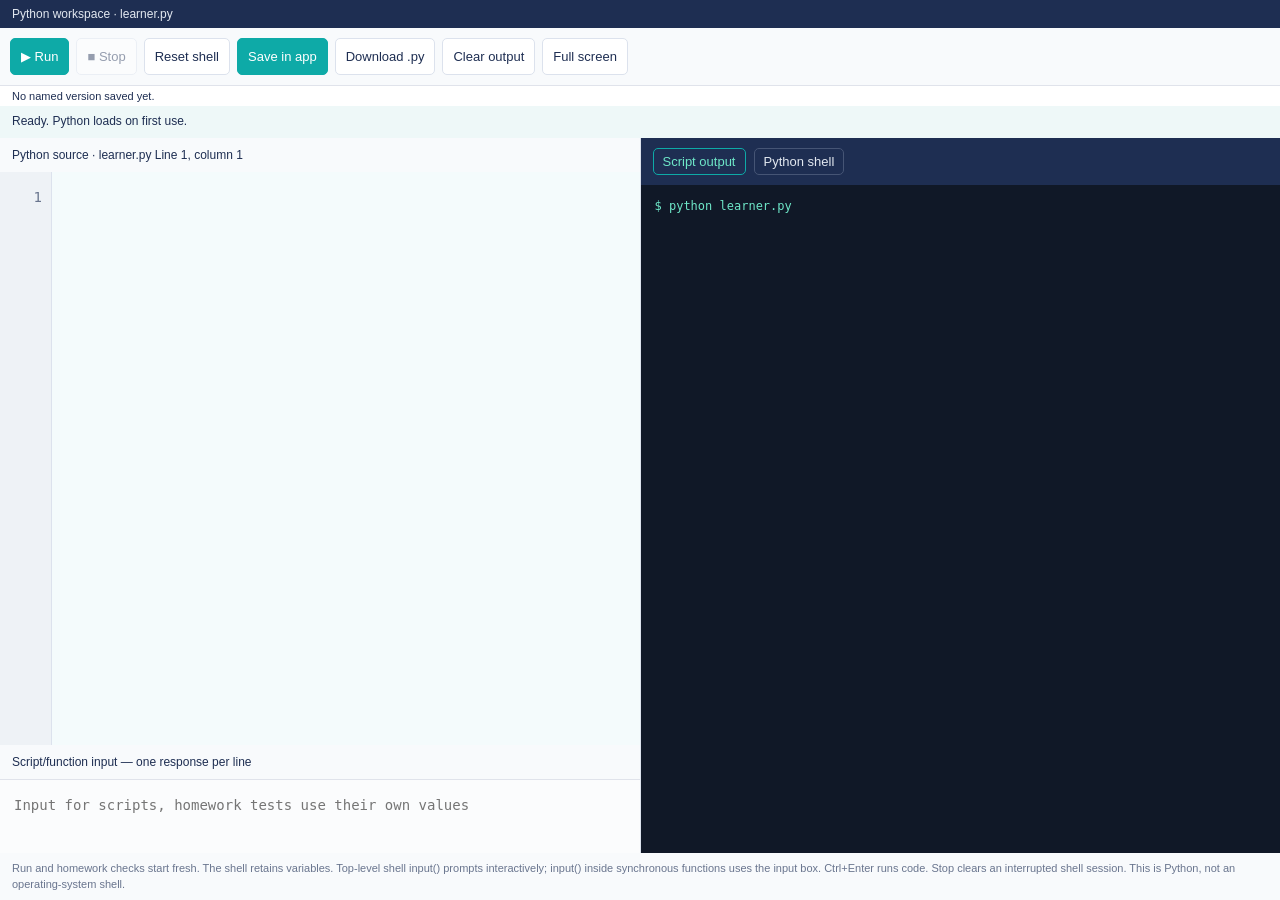
<file: apps/learner/assets/runner/runner.html>
<!doctype html><html lang="en"><head><meta charset="utf-8"><meta name="viewport" content="width=device-width,initial-scale=1"><meta http-equiv="Content-Security-Policy" content="default-src 'none'; script-src 'self' 'unsafe-inline' 'unsafe-eval' 'wasm-unsafe-eval' https://cdn.jsdelivr.net; worker-src blob:; connect-src https://cdn.jsdelivr.net; style-src 'unsafe-inline'; font-src 'none'; img-src data:;"><title>Bajinka Python workspace</title><style>
*{box-sizing:border-box}html,body{margin:0;height:100%;overflow:hidden}body{font:14px Arial,sans-serif;color:#1e2e52;background:#fff;display:flex;flex-direction:column}button,select{font:13px Arial;border:1px solid #dce2ed;border-radius:5px;background:#fff;color:#1e2e52;padding:10px;cursor:pointer}button.primary{background:#0eaaa7;color:white;border-color:#0eaaa7}button:disabled{opacity:.45;cursor:default}button:focus-visible,textarea:focus-visible,input:focus-visible,select:focus-visible{outline:2px solid #0eaaa7;outline-offset:-2px}.toolbar{flex:none;display:flex;gap:7px;align-items:center;flex-wrap:wrap;padding:10px;background:#f8fafc;border-bottom:1px solid #e0e3eb}.identity{flex:none;padding:7px 12px;background:#1e2e52;color:#e2e8f0;font-size:12px;overflow-wrap:anywhere}#status{flex:none;min-height:32px;padding:8px 12px;font-size:12px;background:#eef8f8}.workspace{flex:1;min-height:0;display:grid;grid-template-columns:1fr 1fr;gap:1px;background:#dce2ed}.editor-pane,.terminal-pane{min-width:0;min-height:0;display:flex;flex-direction:column;background:#fff;overflow:hidden}label,.pane-title{flex:none;font-size:12px;padding:10px 12px;background:#f8fafc}textarea{resize:none;width:100%;border:0;padding:14px;font:14px/1.6 ui-monospace,monospace;tab-size:4;color:inherit;background:#f4fbfc}.code-editor{display:flex;flex:1;min-height:100px;overflow:hidden}.gutter{flex:none;width:52px;overflow:hidden;background:#eef2f6;color:#69758e;border-right:1px solid #dce2ed;user-select:none}.gutter pre{padding:14px 9px;text-align:right;font:14px/1.6 ui-monospace,monospace;white-space:pre}.dark .gutter{background:#172033;color:#8b9ab3;border-color:#334155}#code{flex:1;min-width:0;min-height:100px;overflow:auto}#input{height:74px;flex:none;border-top:1px solid #e0e3eb;background:#fbfcfd}#terminal-scroll{flex:1;min-height:0;overflow:auto;background:#101827;color:#e2e8f0;padding:14px}.terminal-pane .pane-title{background:#1e2e52;color:#e2e8f0;display:flex;gap:8px}.terminal-pane .pane-title button{padding:5px 9px;background:#1e2e52;color:#e2e8f0;border-color:#465575}.terminal-pane .pane-title button[aria-pressed=true]{border-color:#0eaaa7;color:#6ee7c8}pre{margin:0;white-space:pre-wrap;overflow-wrap:anywhere;font:13px/1.6 ui-monospace,monospace}#output{min-height:60px}#prompts{color:#9fb1cf}#cases{font-size:12px}.case{padding:10px 0;border-bottom:1px solid #334155}.good{color:#6ee7c8}.bad{color:#ffb6b6}.command{color:#6ee7c8;font:12px ui-monospace,monospace;margin-bottom:12px}.help{flex:none;margin:0;padding:8px 12px;font-size:11px;line-height:1.4;background:#f8fafc;color:#69758e}.shell-entry{display:flex;align-items:center;gap:8px;padding-top:12px;color:#6ee7c8;font:14px ui-monospace,monospace}#shell-line{flex:1;min-width:0;background:#101827;border:0;border-bottom:1px solid #334155;color:#e2e8f0;padding:9px;font:14px ui-monospace,monospace}#shell-send{background:#0eaaa7;color:#fff;border-color:#0eaaa7}#shell-log{white-space:pre-wrap}.mobile-tabs{display:none}.dark{color:#e2e8f0;background:#172033}.dark .editor-pane,.dark .toolbar,.dark .help,.dark label{background:#172033;color:#aab7cd}.dark textarea{background:#101827;color:#e2e8f0}.dark #status{background:#163334;color:#e2e8f0}.dark button,.dark select{background:#172033;color:#e2e8f0;border-color:#334155}[hidden]{display:none!important}
@media(max-width:620px){.mobile-tabs{display:flex;flex:none;gap:6px;padding:6px 10px;background:#f8fafc}.mobile-tabs button{flex:1}.mobile-tabs button[aria-selected=true]{background:#0eaaa7;color:white}.workspace{display:block}.editor-pane,.terminal-pane{height:100%}body[data-pane=code] .terminal-pane,body[data-pane=terminal] .editor-pane{display:none}.toolbar button{padding:9px 8px}.toolbar{gap:5px}.help{font-size:10px}}
</style></head><body data-pane="code"><div class="identity" id="workspace-id">Python workspace · learner.py</div>
<div class="toolbar" aria-label="Workspace controls"><button id="run" class="primary">▶ Run</button><button id="check" hidden>Check homework</button><button id="stop" disabled>■ Stop</button><button id="reset">Reset shell</button><button id="save-file" class="primary">Save in app</button><button id="download">Download .py</button><button id="clear">Clear output</button><button id="fullscreen">Full screen</button></div>
<div id="file-status" style="padding:4px 12px;font-size:11px" aria-live="polite">No named version saved yet.</div><div id="status" role="status" aria-live="polite">Ready. Python loads on first use.</div><div class="mobile-tabs" role="tablist" aria-label="Workspace panes"><button id="code-tab" role="tab" aria-selected="true">Code</button><button id="terminal-tab" role="tab" aria-selected="false">Terminal</button></div>
<div class="workspace"><section class="editor-pane"><label for="code"><span id="source-name">Python source · learner.py</span> <span id="cursor-status">Line 1, column 1</span></label><div class="code-editor"><div class="gutter" aria-hidden="true"><pre id="line-numbers">1</pre></div><textarea wrap="off" id="code" spellcheck="false" autocapitalize="off" autocomplete="off" aria-label="Python source"></textarea></div><label for="input">Script/function input — one response per line</label><textarea id="input" spellcheck="false" aria-label="Program input" placeholder="Input for scripts, homework tests use their own values"></textarea></section>
<section class="terminal-pane"><div class="pane-title"><button id="output-mode" aria-pressed="true">Script output</button><button id="shell-mode" aria-pressed="false">Python shell</button></div><div id="terminal-scroll"><div id="script-view"><div class="command">$ python learner.py</div><pre id="output" aria-label="Program output"></pre><pre id="prompts" aria-label="Input prompts"></pre><div id="cases"></div></div><div id="shell-view" hidden><pre id="shell-log" aria-label="Python shell transcript">Python shell · variables persist until reset, Stop or closing this workspace.
</pre><form id="shell-form" class="shell-entry"><span id="shell-prompt">&gt;&gt;&gt;</span><input id="shell-line" aria-label="Python shell command" spellcheck="false" autocapitalize="off" autocomplete="off"><button id="shell-send" type="submit">Enter</button></form></div></div></section></div>
<p class="help">Run and homework checks start fresh. The shell retains variables. Top-level shell input() prompts interactively; input() inside synchronous functions uses the input box. Ctrl+Enter runs code. Stop clears an interrupted shell session. This is Python, not an operating-system shell.</p>
<script type="text/plain" id="worker-source">
self.onmessage=async({data})=>{
 let py;
 try {const {loadPyodide}=await import('https://cdn.jsdelivr.net/pyodide/v314.0.7/full/pyodide.mjs');py=await loadPyodide({indexURL:'https://cdn.jsdelivr.net/pyodide/v314.0.7/full/'});} catch(e){self.postMessage({kind:'infrastructure',error:'Python runtime could not load: '+String(e.message||e)});return;}
 self.postMessage({kind:'running'});
 const results=[];
 for(let i=0;i<data.cases.length;i++){
  py.globals.set('_academy_request',JSON.stringify({code:data.code,input:data.cases[i].input||[],harness:data.cases[i].harness||''}));
  try {
   const text=py.runPython(`
import sys, builtins, io, json, traceback, os, shutil
_request = json.loads(_academy_request)
_values = list(_request['input'])
_prompts = []
class _LimitedOutput(io.StringIO):
    def write(self, value):
        if self.tell() + len(value) > 20000:
            raise RuntimeError('Output limit reached. Reduce output or check for a runaway loop.')
        return super().write(value)
def _input(prompt=''):
    _prompts.append(str(prompt))
    if not _values:
        raise EOFError('Not enough program input. Add one response per line and run again.')
    return str(_values.pop(0))
_directory = '/home/pyodide/academy-work'
os.chdir('/home/pyodide')
if os.path.exists(_directory):
    shutil.rmtree(_directory)
os.mkdir(_directory)
os.chdir(_directory)
_output = _LimitedOutput()
_oldout, _olderr = sys.stdout, sys.stderr
_error = ''
try:
    sys.stdout = _output
    sys.stderr = _output
    _scope = {'__name__': '__main__', '__builtins__': dict(vars(builtins), input=_input)}
    exec(compile(_request['code'], 'learner.py', 'exec'), _scope)
    if _request['harness']:
        _scope['_academy_source'] = _request['code']
        exec(compile(_request['harness'], 'test_harness.py', 'exec'), _scope)
except BaseException:
    _error = traceback.format_exc(limit=8)
finally:
    sys.stdout, sys.stderr = _oldout, _olderr
json.dumps({'output': _output.getvalue(), 'prompts': _prompts, 'error': _error})
`);
   results.push(JSON.parse(text));
  }catch(e){results.push({output:'',prompts:[],error:String(e)});}
  self.postMessage({kind:'case',index:i});
 }
 self.postMessage({kind:'done',results});
};
</script>
<script src="marking.js?v=0.8.0"></script><script>
const $=id=>document.getElementById(id);let config={tests:[]},worker=null,timer=null,busy=false,configured=false;
function send(type,data){const payload=JSON.stringify({type,workspaceId:config.workspaceId,...data});if(window.AcademyBridge)window.AcademyBridge.postMessage(payload);else parent.postMessage(payload,location.origin);}
window.academyInit=c=>{const replace=!configured||c.revision!==config.revision;if(replace){if(busy)stopRun(false);$('code').value=c.code||'';$('input').value=c.input||'';if(configured){$('output').textContent='';$('prompts').textContent='';$('cases').replaceChildren();$('status').textContent='Imported draft ready. Run Python to check it.';}}if((!configured||(replace&&String(c.revision).startsWith('view-')))&&c.lastRun){const r=c.lastRun;$('output').textContent=r.output+(r.error?'\n'+r.error:'');$('prompts').textContent=(r.prompts||[]).join('\n')||'(No prompts)';$('status').textContent=r.cleared?'Output cleared. Your code is still saved.':'Last saved run · '+r.recordedAt+'. Run again to update the result.';}config=c;configured=true;$('workspace-id').textContent=c.activityId ? (c.category||'Activity')+' · '+(c.activityTitle||c.activityId) : 'Python workspace · '+(c.filename||'learner.py');$('fullscreen').hidden=!!c.fullscreen;if(replace){history=Array.isArray(c.shellHistory)?c.shellHistory.slice(-100):[];historyIndex=history.length;$('shell-log').textContent=c.shellTranscript||'Python shell · new session; previous variables are not restored.\n';}$('check').hidden=true;$('run').textContent=c.tests?.length?'▶ Run & check':'▶ Run';$('source-name').textContent='Python source · '+(c.filename||'learner.py');$('file-status').textContent=c.fileSavedAt?'Saved in My Files · '+c.fileSavedAt:'Use Save in app to keep a named version in My Files.';document.body.classList.toggle('dark',!!c.dark);updateLines();};
window.addEventListener('message',e=>{if(e.source!==parent||e.origin!==location.origin)return;try{const data=typeof e.data==='string'?JSON.parse(e.data):e.data;if(data.type==='academy-init')window.academyInit(data.config);}catch(_){}});
function updateLines(){const count=$('code').value.split('\n').length;$('line-numbers').textContent=Array.from({length:count},(_,i)=>i+1).join('\n');$('line-numbers').style.transform=`translateY(-${$('code').scrollTop}px)`;const before=$('code').value.slice(0,$('code').selectionStart);$('cursor-status').textContent=`Line ${before.split('\n').length}, column ${before.length-before.lastIndexOf('\n')}`;}
$('code').addEventListener('scroll',updateLines);$('code').addEventListener('keyup',updateLines);$('code').addEventListener('click',updateLines);
function edit(){updateLines();send('draft',{code:$('code').value,input:$('input').value});}
$('code').addEventListener('input',edit);$('input').addEventListener('input',edit);
$('code').addEventListener('keydown',e=>{if(e.key==='Enter'&&(e.ctrlKey||e.metaKey)){e.preventDefault();run(!!config.tests?.length);return;}if(e.key==='Tab'){e.preventDefault();const t=e.target,s=t.selectionStart;t.setRangeText('    ',s,t.selectionEnd,'end');edit();}else if(e.key==='Enter'){e.preventDefault();const t=e.target,s=t.selectionStart,line=t.value.slice(0,s).split('\n').pop(),spaces=line.match(/^ */)[0]+(/:\s*(?:#.*)?$/.test(line)?'    ':'');t.setRangeText('\n'+spaces,s,t.selectionEnd,'end');edit();}});
function stopRun(report=true){clearTimeout(timer);worker?.terminate();worker=null;busy=false;$('code').disabled=false;$('input').disabled=false;$('run').disabled=false;$('check').disabled=false;$('stop').disabled=shellBusy;if(report)$('status').textContent='Stopped. Your code and input remain saved.';}
function run(check){if(busy||shellBusy)return;pane('terminal');mode('output');if(check&&typeof compareOutput!=='function'){$('status').textContent='Output checker could not load. Refresh the workspace and try again. No failed attempt was recorded.';return;}send('draft',{code:$('code').value,input:$('input').value});if(!$('code').value.trim()){$('status').textContent='Write some Python code first.';return;}
 busy=true;$('code').disabled=true;$('input').disabled=true;$('run').disabled=true;$('check').disabled=true;$('stop').disabled=false;$('cases').replaceChildren();$('output').textContent='';$('prompts').textContent='';$('status').textContent='Loading Python… first use downloads the runtime.';
 const source=$('worker-source').textContent;const url=URL.createObjectURL(new Blob([source],{type:'text/javascript'}));worker=new Worker(url,{type:'module'});URL.revokeObjectURL(url);
 timer=setTimeout(()=>{stopRun(false);$('status').textContent='Runtime loading timed out. Check your connection; no failed attempt was recorded.';},90000);
 worker.onerror=e=>{stopRun(false);$('status').textContent='Python could not start: '+(e.message||'worker initialization error')+'. No failed attempt was recorded.';};
 worker.onmessage=({data})=>{if(data.kind==='running'){clearTimeout(timer);timer=setTimeout(()=>{stopRun(false);$('status').textContent='Run stopped after the time limit. Check your loops. No graded result was recorded.';},15000);$('status').textContent='Running…';}
  if(data.kind==='infrastructure'){stopRun(false);$('status').textContent=data.error;}
  if(data.kind==='case')$('status').textContent=check?`Checking case ${data.index+1} of ${config.tests.length}…`:'Running…';
  if(data.kind==='done'){stopRun(false);const results=data.results;const last=results[results.length-1];$('output').textContent=last.output+(last.error?'\n'+last.error:'');$('prompts').textContent=(last.prompts||[]).join('\n')||'(No prompts)';
   if(check){const tests=results.map((r,i)=>({input:config.tests[i].input||[],harness:config.tests[i].harness||'',comparison:config.tests[i].comparison||'normalized',expected:config.tests[i].expected,actual:r.output,error:r.error,passed:!r.error&&compareOutput(r.output,config.tests[i].expected,config.tests[i])}));let passed=tests.every(t=>t.passed);for(let i=0;i<tests.length;i++){const t=tests[i],d=document.createElement('div');d.className='case '+(t.passed?'good':'bad');d.textContent=`${t.passed?'✓':'✗'} Case ${i+1} · input ${JSON.stringify(t.input)}${t.harness?' · call '+t.harness:''} · ${t.comparison} comparison · expected ${JSON.stringify(t.expected)}${t.passed?'':` · received ${JSON.stringify(t.actual)}${t.error?' · Python error':''}`}`;$('cases').append(d);}$('status').textContent=passed?'✓ Correct — '+(config.category||'Activity')+' complete. Points are awarded once per activity.':'Not correct yet. Read the test results, edit, and run again.';send('result',{result:{status:'graded',passed,score:Math.round(tests.filter(t=>t.passed).length/tests.length*100),tests,feedback:$('status').textContent},code:$('code').value});}
   else{$('status').textContent=last.error?'Python error — read the traceback above.':'Run finished.';send('run',{success:!last.error,runtime:last,code:$('code').value});}
  }
 };
 const values=$('input').value.replace(/\r\n/g,'\n');worker.postMessage({code:$('code').value,cases:check?config.tests:[{input:values.length?values.split('\n'):[]}]});
}
$('run').onclick=()=>run(!!config.tests?.length);$('check').onclick=()=>run(true);$('stop').onclick=()=>{if(shellBusy)resetShell('Stopped. Shell session cleared; code and history remain saved.');else stopRun();};$('save-file').onclick=()=>{if(busy||shellBusy){$('status').textContent='Finish or stop execution before saving a named version.';return;}send('save-file',{code:$('code').value,input:$('input').value});$('file-status').textContent='Saving in app… check the cloud save status.';};$('download').onclick=()=>send('download',{code:$('code').value});$('clear').onclick=()=>{if(busy||shellBusy){$('status').textContent='Stop the current run before clearing output.';return;}$('output').textContent='';$('prompts').textContent='';$('cases').replaceChildren();$('status').textContent='Output cleared. Your code is still saved.';send('clear',{});};
window.addEventListener('pagehide',()=>{stopRun(false);shellWorker?.terminate();});

</script>
<script type="text/plain" id="shell-worker-source">
let py=null,loading=null,reply=null,executing=false,streamCount=0;
function emit(text){streamCount+=text.length;if(streamCount>20000)throw new Error('Output limit reached.');self.postMessage({kind:'stream',text});}
async function initialize(){
 const {loadPyodide}=await import('https://cdn.jsdelivr.net/pyodide/v314.0.7/full/pyodide.mjs');
 py=await loadPyodide({indexURL:'https://cdn.jsdelivr.net/pyodide/v314.0.7/full/'});
 py.globals.set('_academy_emit',emit);
 py.globals.set('_academy_read',prompt=>new Promise(resolve=>{reply=resolve;self.postMessage({kind:'input',prompt:String(prompt)});}));
 py.runPython(`
import ast, codeop, inspect, sys, builtins, traceback, os
_scope = {'__name__': '__console__'}
_buffer = []
_values = []
_os_directory = '/home/pyodide/academy-shell'
os.makedirs(_os_directory, exist_ok=True)
os.chdir(_os_directory)
class _Stream:
    def write(self, value):
        _academy_emit(str(value))
        return len(value)
    def flush(self):
        pass
def _queued_input(prompt=''):
    if not _values:
        raise EOFError('input() inside a function needs values in the script/function input box. Top-level shell input() is interactive.')
    _academy_emit(str(prompt))
    return str(_values.pop(0))
_scope['__builtins__'] = dict(vars(builtins), input=_queued_input)
async def _prompt_input(prompt=''):
    # Respect a learner-defined input function rather than silently replacing it.
    if 'input' in _scope:
        return _scope['input'](prompt)
    return str(await _academy_read(str(prompt)))
_scope['_academy_prompt_input'] = _prompt_input
class _InteractiveInput(ast.NodeTransformer):
    def visit_FunctionDef(self, node):
        return node
    def visit_AsyncFunctionDef(self, node):
        return node
    def visit_ClassDef(self, node):
        return node
    def visit_Lambda(self, node):
        return node
    def visit_Call(self, node):
        node = self.generic_visit(node)
        if isinstance(node.func, ast.Name) and node.func.id == 'input':
            node.func = ast.copy_location(ast.Name(id='_academy_prompt_input', ctx=ast.Load()), node.func)
            return ast.copy_location(ast.Await(value=node), node)
        return node
def _display(value):
    if value is not None:
        _scope['_'] = value
        _academy_emit(repr(value) + '\\n')
async def _academy_execute():
    global _buffer, _values
    _values = list(_academy_inputs.to_py())
    _buffer.append(str(_academy_line))
    source = '\\n'.join(_buffer)
    # CPython's compiler decides when a block is complete; blank lines close blocks.
    try:
        complete = codeop.compile_command(source, '<console>', 'single')
    except (SyntaxError, OverflowError, ValueError):
        _buffer = []
        _academy_emit(traceback.format_exc(limit=6))
        return False
    if complete is None:
        return True
    _buffer = []
    oldout, olderr, olddisplay = sys.stdout, sys.stderr, sys.displayhook
    try:
        tree = _InteractiveInput().visit(ast.parse(source or 'pass', '<console>', 'single'))
        ast.fix_missing_locations(tree)
        compiled = compile(tree, '<console>', 'single', flags=ast.PyCF_ALLOW_TOP_LEVEL_AWAIT)
        sys.stdout = sys.stderr = _Stream()
        sys.displayhook = _display
        result = eval(compiled, _scope)
        if inspect.isawaitable(result):
            await result
    except BaseException:
        _academy_emit(traceback.format_exc(limit=8))
    finally:
        sys.stdout, sys.stderr, sys.displayhook = oldout, olderr, olddisplay
    return False
`);
}
self.onmessage=async({data})=>{
 if(data.kind==='input-reply'){if(reply){const resolve=reply;reply=null;resolve(data.value);}return;}
 if(executing)return;executing=true;streamCount=0;
 try{
  if(!loading)loading=initialize();await loading;
  self.postMessage({kind:'running'});
  py.globals.set('_academy_line',data.line);py.globals.set('_academy_inputs',data.input||[]);
  const more=await py.runPythonAsync('_academy_execute()');
  self.postMessage({kind:'done',more:!!more});
 }catch(e){self.postMessage({kind:'error',error:String(e.message||e)});}
 finally{executing=false;}
};
</script>
<script>
let shellWorker=null,shellTimer=null,shellBusy=false,waitingInput=false,history=[],historyIndex=0,pendingLine='';
function pane(value){document.body.dataset.pane=value;$('code-tab').setAttribute('aria-selected',String(value==='code'));$('terminal-tab').setAttribute('aria-selected',String(value==='terminal'));}
function mode(value){$('script-view').hidden=value!=='output';$('shell-view').hidden=value!=='shell';$('output-mode').setAttribute('aria-pressed',String(value==='output'));$('shell-mode').setAttribute('aria-pressed',String(value==='shell'));if(value==='shell')$('shell-line').focus();}
function saveShell(){send('shell-state',{history,transcript:$('shell-log').textContent});}
function scrollTerminal(){$('terminal-scroll').scrollTop=$('terminal-scroll').scrollHeight;}
function shellText(text){const log=$('shell-log');log.textContent=(log.textContent+text).slice(-60000);scrollTerminal();}
function shellControls(running){shellBusy=running;$('run').disabled=running;$('check').disabled=running;$('stop').disabled=!running;$('shell-line').disabled=running&&!waitingInput;$('shell-send').disabled=running&&!waitingInput;}
function resetShell(message='Shell reset. Variables and temporary files cleared; code and history remain saved.'){
 clearTimeout(shellTimer);shellWorker?.terminate();shellWorker=null;waitingInput=false;shellControls(false);$('shell-prompt').textContent='>>>';$('shell-line').value='';shellText('\n[Session reset]\n');$('status').textContent=message;saveShell();
}
function shellTimeout(){clearTimeout(shellTimer);shellTimer=setTimeout(()=>resetShell('Execution time limit reached. Shell cleared; your code and history are saved.'),15000);}
function submitShell(event){event?.preventDefault();if(busy)return;const line=$('shell-line').value;$('shell-line').value='';
 if(waitingInput){shellText(line+'\n');saveShell();waitingInput=false;shellControls(true);shellTimeout();shellWorker.postMessage({kind:'input-reply',value:line});return;}
 if(shellBusy)return;
 history.push(line);history=history.slice(-100);historyIndex=history.length;shellText($('shell-prompt').textContent+' '+line+'\n');pendingLine=line;saveShell();
 if(!shellWorker){const url=URL.createObjectURL(new Blob([$('shell-worker-source').textContent],{type:'text/javascript'}));shellWorker=new Worker(url,{type:'module'});URL.revokeObjectURL(url);
  shellWorker.onerror=e=>resetShell('Shell could not start: '+(e.message||'worker error'));
  shellWorker.onmessage=({data})=>{
   if(data.kind==='running'){shellTimeout();$('status').textContent='Running shell command…';}
   if(data.kind==='stream')shellText(data.text);
   if(data.kind==='input'){clearTimeout(shellTimer);waitingInput=true;$('shell-prompt').textContent=data.prompt||'input:';shellControls(true);$('status').textContent='Python is waiting for your input. Enter a response below.';$('shell-line').focus();scrollTerminal();}
   if(data.kind==='done'){clearTimeout(shellTimer);waitingInput=false;shellControls(false);$('shell-prompt').textContent=data.more?'...':'>>>';$('status').textContent=data.more?'Continue the block. Submit a blank line to finish.':'Shell ready. Variables stay available in this session.';$('shell-line').focus();scrollTerminal();saveShell();}
   if(data.kind==='error'){shellText(data.error+'\n');resetShell('Shell error. Session reset; history remains saved.');}
  };
 }
 shellControls(true);$('status').textContent='Loading Python shell…';clearTimeout(shellTimer);shellTimer=setTimeout(()=>resetShell('Shell loading timed out. Check your connection.'),90000);
 const values=$('input').value.replace(/\r\n/g,'\n');shellWorker.postMessage({kind:'command',line,input:values?values.split('\n'):[]});
}
$('code-tab').onclick=()=>pane('code');$('terminal-tab').onclick=()=>pane('terminal');$('output-mode').onclick=()=>mode('output');$('shell-mode').onclick=()=>{pane('terminal');mode('shell');};$('shell-form').onsubmit=submitShell;
$('reset').onclick=()=>{if(busy){$('status').textContent='Stop the script before resetting the shell.';return;}resetShell();};
$('fullscreen').onclick=()=>{if(busy||shellBusy){$('status').textContent='Finish or stop the current execution before opening full screen.';return;}send('fullscreen',{});};
$('shell-line').addEventListener('keydown',e=>{if(waitingInput)return;if(e.key==='ArrowUp'||e.key==='ArrowDown'){e.preventDefault();historyIndex=Math.max(0,Math.min(history.length,historyIndex+(e.key==='ArrowUp'?-1:1)));$('shell-line').value=history[historyIndex]??'';}});
send('ready',{});
</script>

</body></html>
</file>
